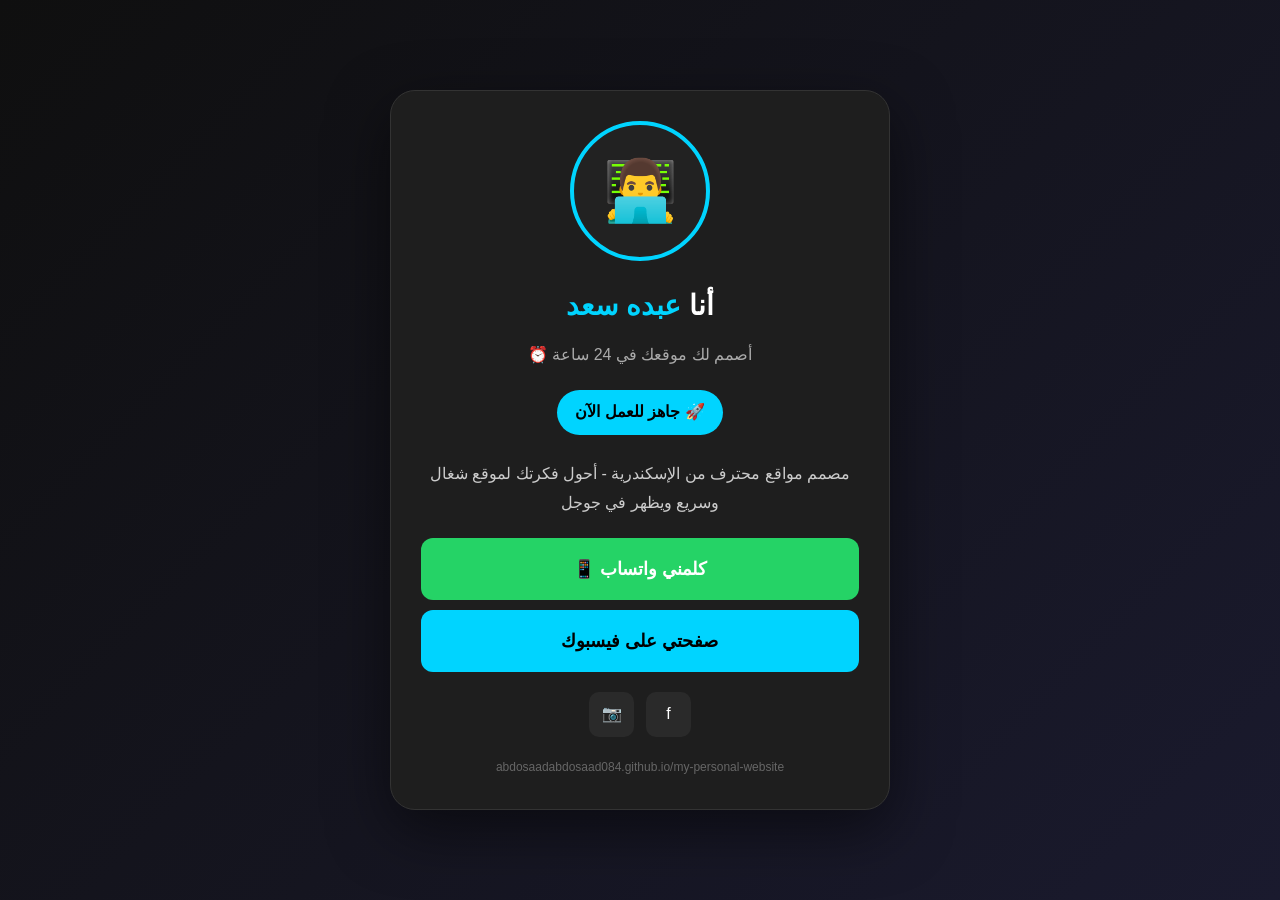
<file: index.html>
<!DOCTYPE html>
<html lang="ar" dir="rtl">
<head>
<meta name="google-site-verification" content="gFu-u1VVSo9b0dIN5B0Yq442lrJLZExV5auMb7OB-3U" />
<meta charset="UTF-8">
<meta name="viewport" content="width=device-width, initial-scale=1.0">
<title>عبده سعد - مصمم مواقع</title>
<meta name="description" content="أنا عبده سعد أصمم لك موقعك في 24 ساعة - مصمم مواقع محترف في الإسكندرية">
<style>
*{margin:0;padding:0;box-sizing:border-box}
body{font-family:Tahoma,Arial;background:#0f0f0f;color:#fff;line-height:1.8}
.hero{min-height:100vh;display:flex;align-items:center;justify-content:center;padding:20px;text-align:center;background:linear-gradient(135deg,#0f0f0f 0%,#1a1a2e 100%)}
.card{max-width:500px;background:#1e1e1e;border-radius:25px;padding:30px;border:1px solid #333;box-shadow:0 20px 60px rgba(0,0,0,0.5)}
.avatar{width:140px;height:140px;border-radius:50%;border:4px solid #00d4ff;margin:0 auto 20px;display:flex;align-items:center;justify-content:center;font-size:60px;background:#222}
h1{font-size:28px;margin-bottom:10px}
h1 span{color:#00d4ff}
.subtitle{color:#aaa;margin-bottom:20px;font-size:16px}
.badge{background:#00d4ff;color:#000;padding:8px 18px;border-radius:50px;font-weight:bold;display:inline-block;margin-bottom:25px}
.btn{display:block;width:100%;padding:15px;background:#00d4ff;color:#000;text-decoration:none;border-radius:12px;font-weight:bold;font-size:18px;margin:10px 0}
.btn-whatsapp{background:#25D366;color:#fff}
.social{margin-top:20px;display:flex;gap:12px;justify-content:center}
.social a{width:45px;height:45px;background:#2a2a2a;border-radius:10px;display:flex;align-items:center;justify-content:center;text-decoration:none;color:#fff}
</style>
</head>
<body>
<div class="hero">
  <div class="card">
    <div class="avatar">👨‍💻</div>
    <h1>أنا <span>عبده سعد</span></h1>
    <p class="subtitle">أصمم لك موقعك في 24 ساعة ⏰</p>
    <div class="badge">🚀 جاهز للعمل الآن</div>
    <p style="color:#ccc;margin-bottom:20px">مصمم مواقع محترف من الإسكندرية - أحول فكرتك لموقع شغال وسريع ويظهر في جوجل</p>
    <a href="https://wa.me/201000000000" class="btn btn-whatsapp">كلمني واتساب 📱</a>
    <a href="https://www.facebook.com/100056808702339" class="btn">صفحتي على فيسبوك</a>
    <div class="social">
      <a href="https://www.facebook.com/100056808702339">f</a>
      <a href="https://www.instagram.com/abdosaad084">📷</a>
    </div>
    <p style="margin-top:20px;font-size:12px;color:#666">abdosaadabdosaad084.github.io/my-personal-website</p>
  </div>
</div>
</body>
</html>
</file>
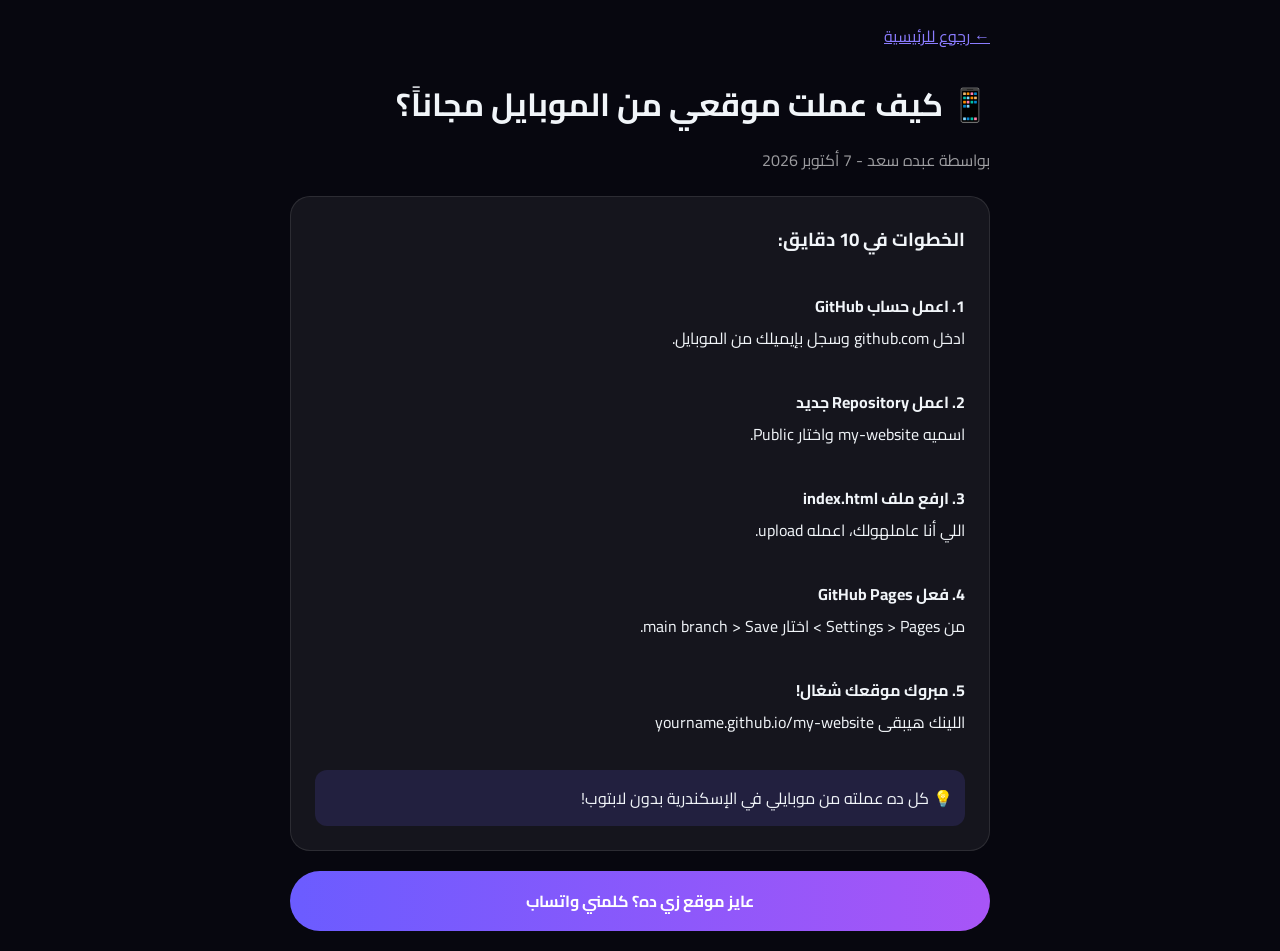
<file: article1.html>
<!DOCTYPE html>
<html lang="ar" dir="rtl">
<head>
<meta charset="UTF-8"><meta name="viewport" content="width=device-width, initial-scale=1.0">
<title>كيف عملت موقعي من الموبايل مجاناً؟ | عبده سعد</title>
<link href="https://fonts.googleapis.com/css2?family=Cairo:wght@400;700&display=swap" rel="stylesheet">
<style>*{margin:0;padding:0;box-sizing:border-box;font-family:'Cairo',sans-serif}body{background:#07070f;color:#f1f5f9;padding:20px;line-height:2} a{color:#8B7CFF} .container{max-width:700px;margin:0 auto} .card{background:rgba(255,255,255,0.06);border:1px solid rgba(255,255,255,0.1);border-radius:20px;padding:24px;margin-top:20px}</style>
</head>
<body>
<div class="container">
<a href="[data-uri]">← رجوع للرئيسية</a>
<h1 style="margin-top:20px;font-size:32px">📱 كيف عملت موقعي من الموبايل مجاناً؟</h1>
<p style="color:rgba(255,255,255,0.6);margin-top:8px">بواسطة عبده سعد - 7 أكتوبر 2026</p>
<div class="card">
<h3>الخطوات في 10 دقايق:</h3><br>
<p><b>1. اعمل حساب GitHub</b><br>ادخل github.com وسجل بإيميلك من الموبايل.</p><br>
<p><b>2. اعمل Repository جديد</b><br>اسميه my-website واختار Public.</p><br>
<p><b>3. ارفع ملف index.html</b><br>اللي أنا عاملهولك، اعمله upload.</p><br>
<p><b>4. فعل GitHub Pages</b><br>من Settings > Pages > اختار main branch > Save.</p><br>
<p><b>5. مبروك موقعك شغال!</b><br>اللينك هيبقى yourname.github.io/my-website</p><br>
<p style="background:rgba(107,92,255,0.15);padding:12px;border-radius:12px">💡 كل ده عملته من موبايلي في الإسكندرية بدون لابتوب!</p>
</div>
<a href="https://wa.me/201005309110?text=عايز%20موقع%20زي%20موقعك" style="display:block;text-align:center;margin-top:20px;background:linear-gradient(90deg,#6B5CFF,#A855F7);color:white;padding:14px;border-radius:999px;text-decoration:none;font-weight:700">عايز موقع زي ده؟ كلمني واتساب</a>
</div>
</body>
</html>
</file>
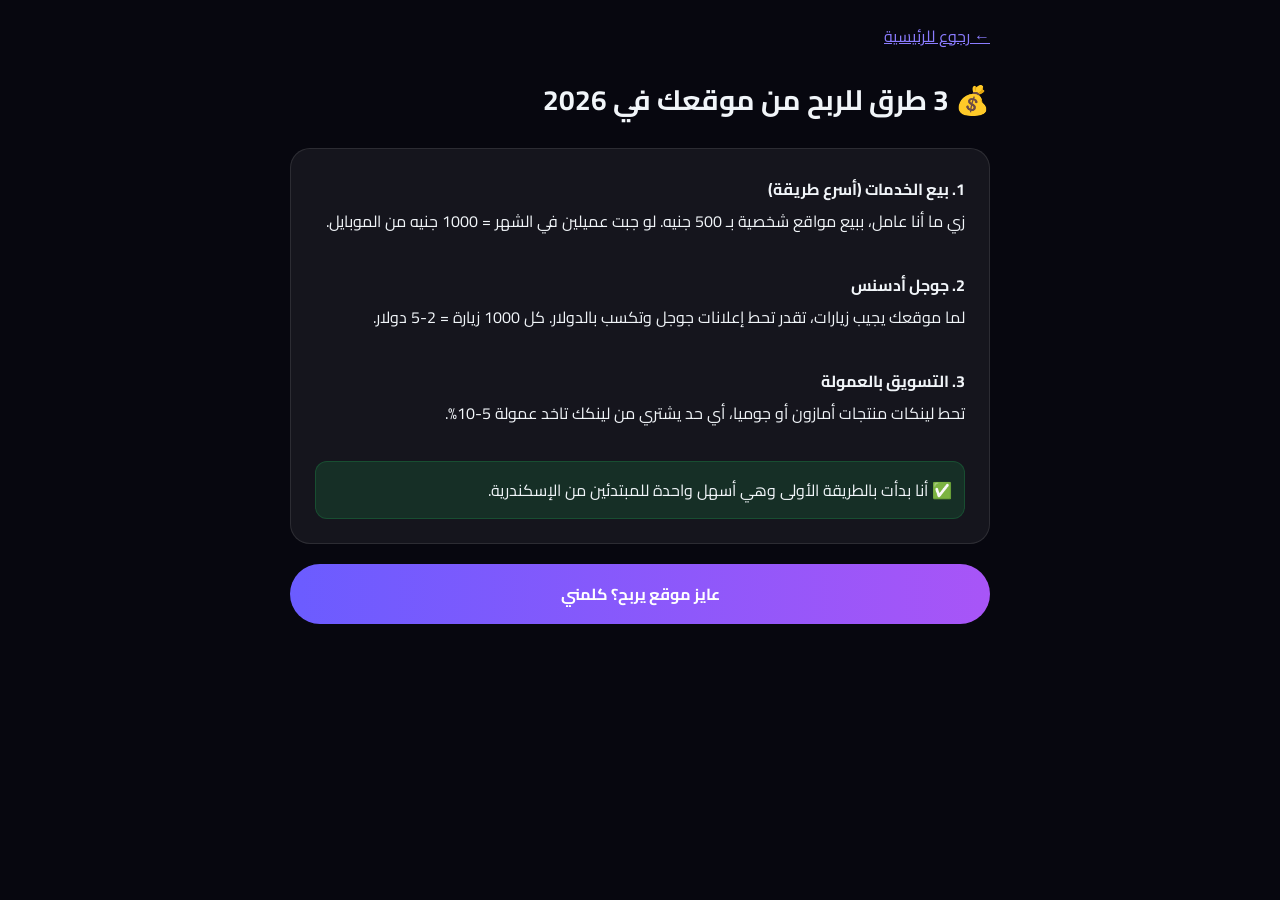
<file: article2.html>
<!DOCTYPE html>
<html lang="ar" dir="rtl">
<head>
<meta charset="UTF-8"><meta name="viewport" content="width=device-width, initial-scale=1.0">
<title>3 طرق للربح من موقعك في 2026 | عبده سعد</title>
<link href="https://fonts.googleapis.com/css2?family=Cairo:wght@400;700&display=swap" rel="stylesheet">
<style>*{margin:0;padding:0;box-sizing:border-box;font-family:'Cairo',sans-serif}body{background:#07070f;color:#f1f5f9;padding:20px;line-height:2} a{color:#8B7CFF} .container{max-width:700px;margin:0 auto} .card{background:rgba(255,255,255,0.06);border:1px solid rgba(255,255,255,0.1);border-radius:20px;padding:24px;margin-top:20px}</style>
</head>
<body>
<div class="container">
<a href="[data-uri]">← رجوع للرئيسية</a>
<h1 style="margin-top:20px;font-size:28px">💰 3 طرق للربح من موقعك في 2026</h1>
<div class="card">
<p><b>1. بيع الخدمات (أسرع طريقة)</b><br>زي ما أنا عامل، ببيع مواقع شخصية بـ 500 جنيه. لو جبت عميلين في الشهر = 1000 جنيه من الموبايل.</p><br>
<p><b>2. جوجل أدسنس</b><br>لما موقعك يجيب زيارات، تقدر تحط إعلانات جوجل وتكسب بالدولار. كل 1000 زيارة = 2-5 دولار.</p><br>
<p><b>3. التسويق بالعمولة</b><br>تحط لينكات منتجات أمازون أو جوميا، أي حد يشتري من لينكك تاخد عمولة 5-10%.</p><br>
<div style="background:rgba(34,197,94,0.15);padding:12px;border-radius:12px;border:1px solid rgba(34,197,94,0.2)">✅ أنا بدأت بالطريقة الأولى وهي أسهل واحدة للمبتدئين من الإسكندرية.</div>
</div>
<a href="https://wa.me/201005309110?text=عايز%20اعمل%20موقع%20يربح" style="display:block;text-align:center;margin-top:20px;background:linear-gradient(90deg,#6B5CFF,#A855F7);color:white;padding:14px;border-radius:999px;text-decoration:none;font-weight:700">عايز موقع يربح؟ كلمني</a>
</div>
</body>
</html>
</file>
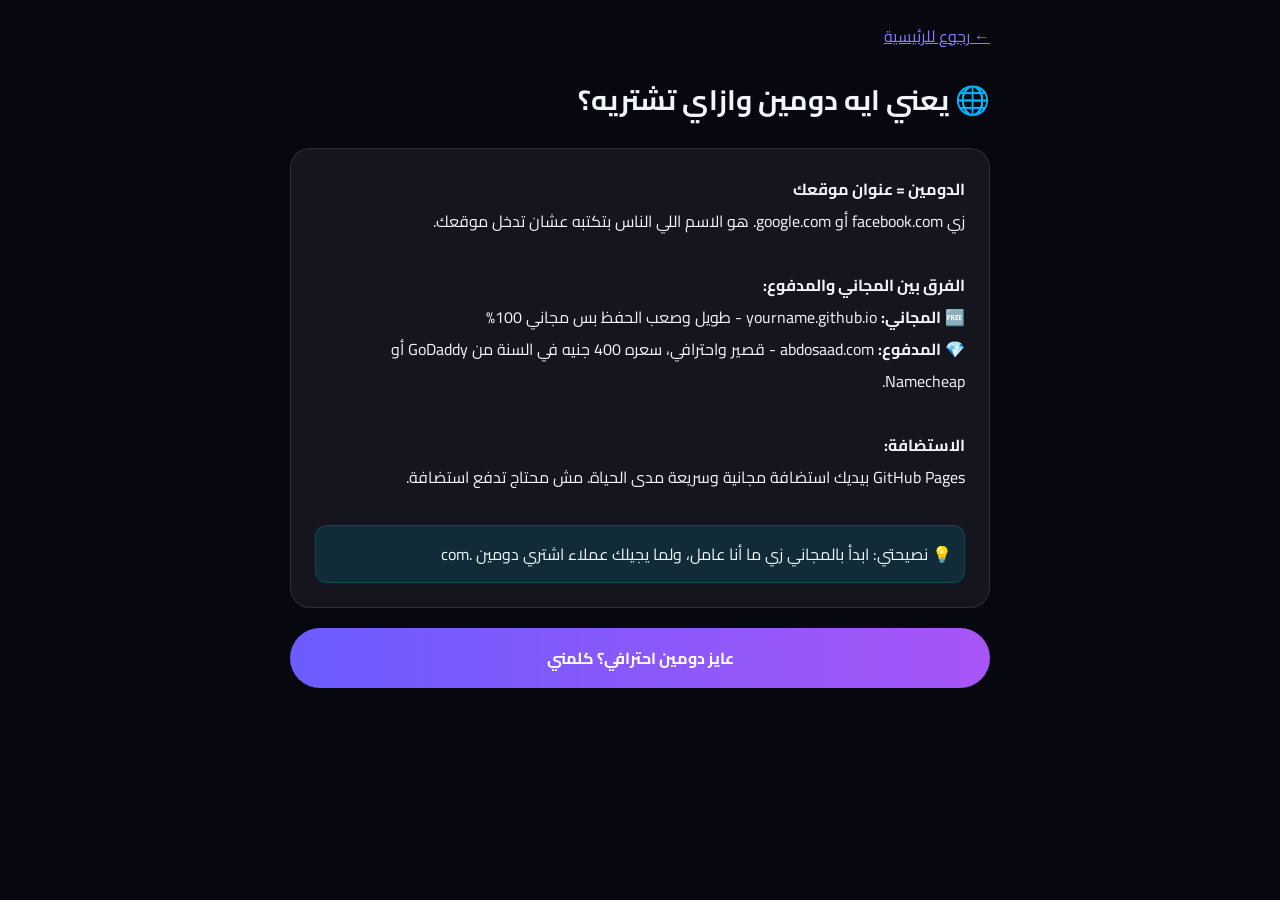
<file: article3.html>
<!DOCTYPE html>
<html lang="ar" dir="rtl">
<head>
<meta charset="UTF-8"><meta name="viewport" content="width=device-width, initial-scale=1.0">
<title>يعني ايه دومين وازاي تشتريه؟ | عبده سعد</title>
<link href="https://fonts.googleapis.com/css2?family=Cairo:wght@400;700&display=swap" rel="stylesheet">
<style>*{margin:0;padding:0;box-sizing:border-box;font-family:'Cairo',sans-serif}body{background:#07070f;color:#f1f5f9;padding:20px;line-height:2} a{color:#8B7CFF} .container{max-width:700px;margin:0 auto} .card{background:rgba(255,255,255,0.06);border:1px solid rgba(255,255,255,0.1);border-radius:20px;padding:24px;margin-top:20px}</style>
</head>
<body>
<div class="container">
<a href="[data-uri]">← رجوع للرئيسية</a>
<h1 style="margin-top:20px;font-size:28px">🌐 يعني ايه دومين وازاي تشتريه؟</h1>
<div class="card">
<p><b>الدومين = عنوان موقعك</b><br>زي facebook.com أو google.com. هو الاسم اللي الناس بتكتبه عشان تدخل موقعك.</p><br>
<p><b>الفرق بين المجاني والمدفوع:</b></p>
<p>🆓 <b>المجاني:</b> yourname.github.io - طويل وصعب الحفظ بس مجاني 100%</p>
<p>💎 <b>المدفوع:</b> abdosaad.com - قصير واحترافي، سعره 400 جنيه في السنة من GoDaddy أو Namecheap.</p><br>
<p><b>الاستضافة:</b><br>GitHub Pages بيديك استضافة مجانية وسريعة مدى الحياة. مش محتاج تدفع استضافة.</p><br>
<div style="background:rgba(6,182,212,0.15);padding:12px;border-radius:12px;border:1px solid rgba(6,182,212,0.2)">💡 نصيحتي: ابدأ بالمجاني زي ما أنا عامل، ولما يجيلك عملاء اشتري دومين .com</div>
</div>
<a href="https://wa.me/201005309110?text=عايز%20دومين%20لموقعي" style="display:block;text-align:center;margin-top:20px;background:linear-gradient(90deg,#6B5CFF,#A855F7);color:white;padding:14px;border-radius:999px;text-decoration:none;font-weight:700">عايز دومين احترافي؟ كلمني</a>
</div>
</body>
</html>
</file>
